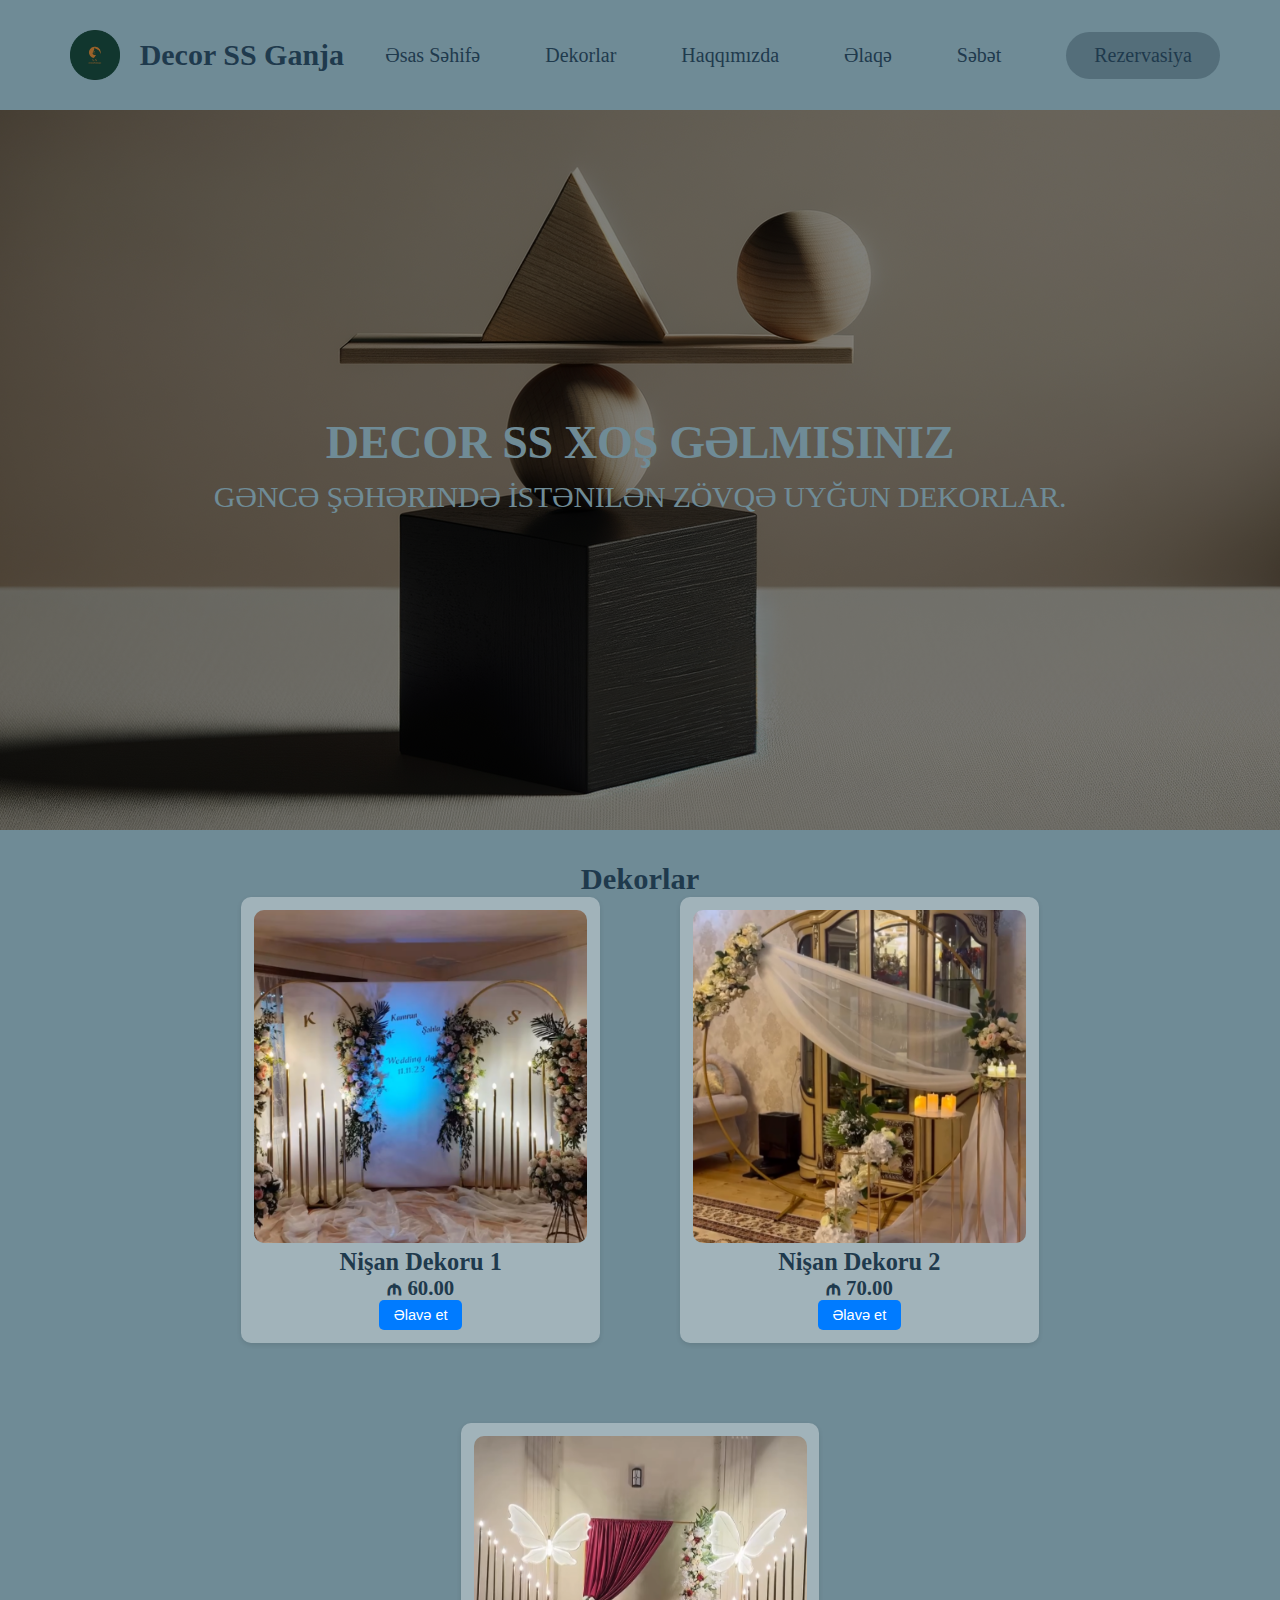
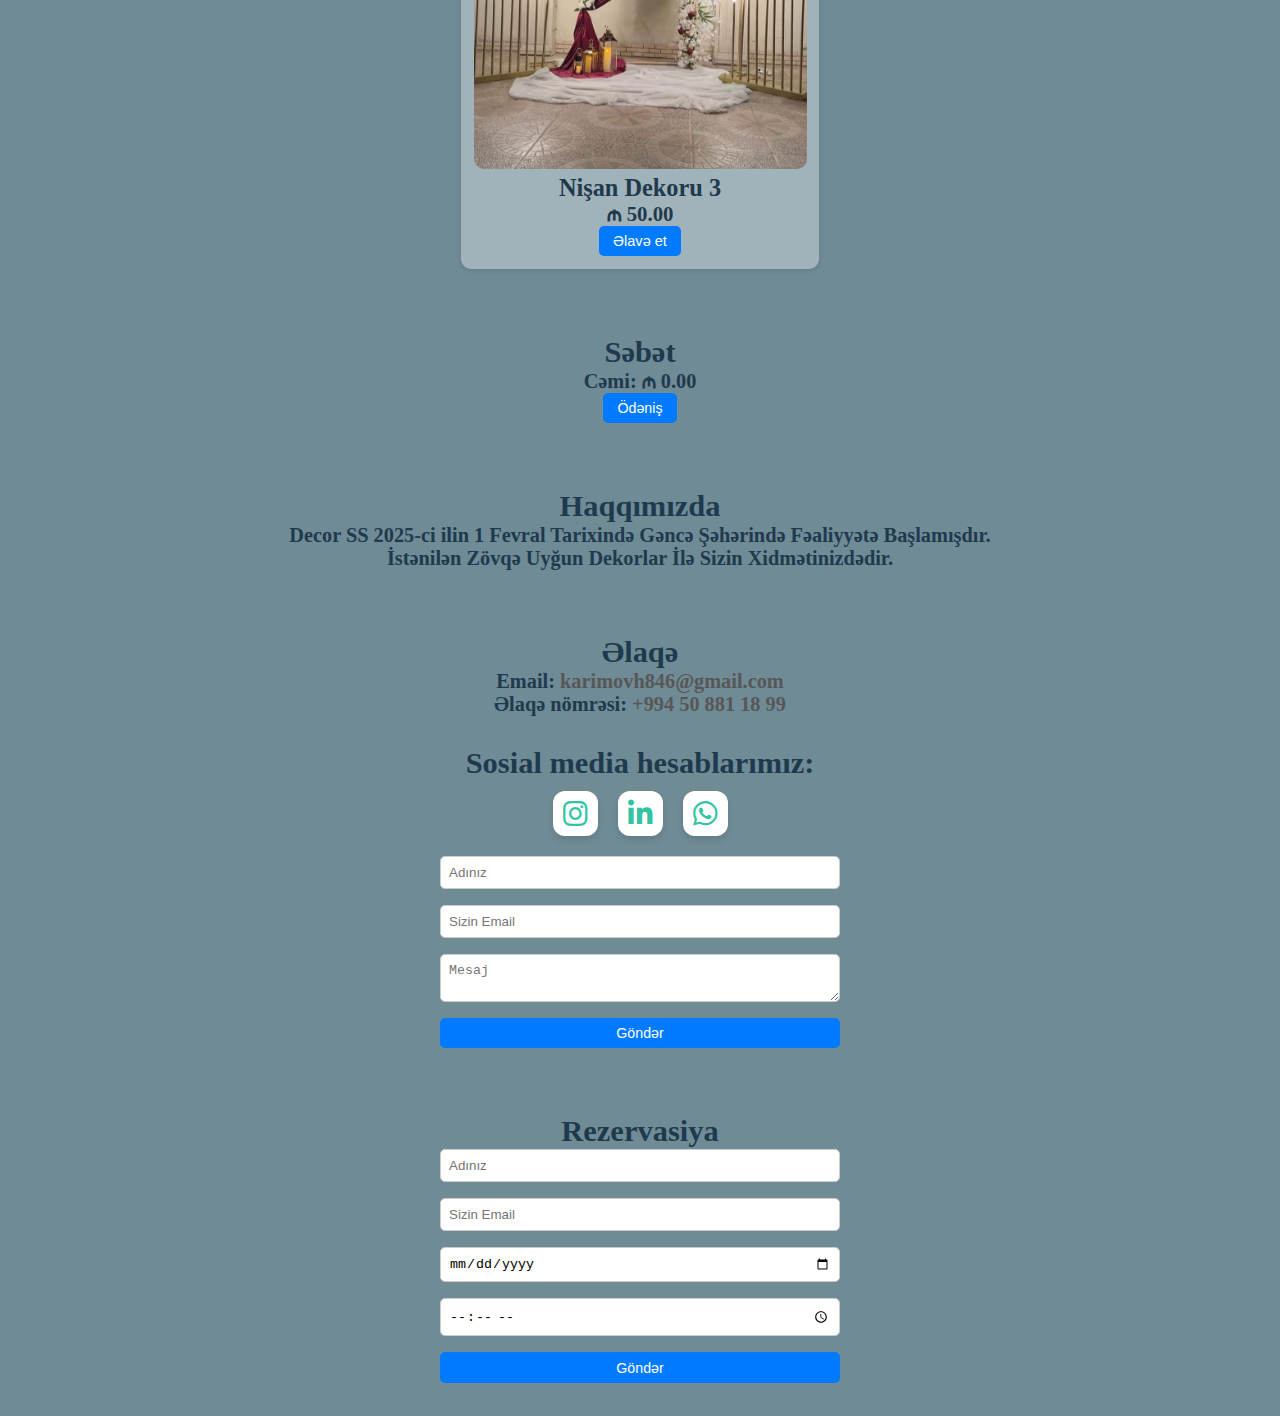
<file: index.html>
<!DOCTYPE html>
<html lang="en">
<head>
    <meta charset="UTF-8">
    <meta name="viewport" content="width=device-width, initial-scale=1.0">
    <title>Decor SS Ganja</title>
    <link rel="icon" type="image/x-icon" href="logo_icon/ss_logo-favicon.ico">
    <link rel="stylesheet" href="styles.css">
    <script src="scripts.js" defer></script>
</head>
<body>
    <!-- Üst hissə (navigation) -->
    <button class="menu-toggle">☰</button>
    <nav class="navbar">
        <div class="logo">
            <img src="logo_icon/ss ganja logo.png" alt="Decor SS Ganja">
            <a href="esas-sehife.html" class="no-color-change">Decor SS Ganja</a>
            <meta property="og:image" content="/images/ss-ganja-logo.png">
            <meta property="og:title" content="Decor SS Ganja">
        </div>
        <ul class="nav-links">
            <li><a href="#home">Əsas Səhifə</a></li>
            <a href="Dekorlar/dekorlar.html">Dekorlar</a>
            <a href="Haqqımızda/haqqımızda.html">Haqqımızda</a>
            <li><a href="#Əlaqə">Əlaqə</a></li>
            <li><a href="#Səbət">Səbət</a></li>
            <a href="#Rezervasiya" class="book-now-btn">Rezervasiya</a>
        </ul>
    </nav>

    <!-- Giriş bölməsi -->
    <section id="home" class="hero">
        <div class="hero-content">
            <meta name="description" content="Decor SS Ganja - Zövqünüzə uyğun dekorlar!">
            <h1>Decor SS xoş gəlmisiniz</h1>
            <p>Gəncə Şəhərində İstənilən zövqə uyğun Dekorlar.</p>
        </div>
    </section>

    <!-- Dekorlar Bölməsi -->
    <section id="Dekorlar" class="section">
        <h2>Dekorlar</h2>
        <div class="product-grid">
            <!-- Product Items -->
            <meta name="keywords" content="dekor, gəncə dekor, nişan dekoru, toy dekoru">
            <div class="product-item">
                <img src="Dekorlar/dekor 1.png" alt="Product 1" class="product-image">
                <h3>Nişan Dekoru 1</h3>
                <p>₼ 60.00</p>
                <button>Əlavə et</button>
            </div>
            <div class="product-item">
                <img src="Dekorlar/dekor 2.png" alt="Product 2" class="product-image">
                <h3>Nişan Dekoru 2</h3>
                <p>₼ 70.00</p>
                <button>Əlavə et</button>
            </div>
            <div class="product-item">
                <img src="Dekorlar/dekor 3.png" alt="Product 3" class="product-image">
                <h3>Nişan Dekoru 3</h3>
                <p>₼ 50.00</p>
                <button>Əlavə et</button>
            </div>
            <!-- Add more products as needed -->
        </div>
    </section>

    <!-- Səbət Bölməsi -->
    <section id="Səbət" class="add-to-cart">
        <h2>Səbət</h2>
        <div id="cart-items"></div>
        <p>Cəmi: ₼ <span id="cart-total">0.00</span></p>
        <button id="checkout">Ödəniş</button>
    </section>

    <!-- Modal yapısı -->
    <div id="myModal" class="modal">
        <span class="close">&times;</span>
        <img class="modal-content" id="img01">
        <div id="caption"></div>
    </div>

    <!-- Haqqımızda Bölməsi -->
    <section id="Haqqımızda" class="section">
        <h2>Haqqımızda</h2>
        <p>Decor SS 2025-ci ilin 1 Fevral Tarixində Gəncə Şəhərində Fəaliyyətə Başlamışdır.</p>
            <p>İstənilən Zövqə Uyğun Dekorlar İlə Sizin Xidmətinizdədir.</p>
    </section>

    </head>
    <!-- Əlaqə Bölməsi -->
    <section id="Əlaqə" class="section">
        <h2>Əlaqə</h2>
        <p class="contact-info">Email: <a href="mailto:karimovh846@gmail.com">karimovh846@gmail.com</a></p>
        <p class="contact-info">Əlaqə nömrəsi: <a href="tel:+994508811899">+994 50 881 18 99</a></p>
    
        <!-- Sosial Medya Bölməsi -->
    <section id="Əlaqə" class="wrapper"></section>
        <h2>Sosial media hesablarımız:</h2>
        <title>Sosyal Medya Hover Efekti</title>
        <!-- Font Awesome bağlantısı -->
        <link rel="stylesheet" href="https://cdnjs.cloudflare.com/ajax/libs/font-awesome/6.4.2/css/all.min.css">
    </head>
    <body>
        <div class="wrapper">
            <a href="https://www.instagram.com/decor_ss_gence/" class="icon" target="_blank"><i class="fa-brands fa-instagram" style="font-size: 28px;"></i></a>
            <a href="https://www.linkedin.com/in/vusal-karimovh" class="icon" target="_blank"><i class="fa-brands fa-linkedin-in" style="font-size: 28px;"></i></a>
            <a href="https://wa.me/+994508811899" class="icon" target="_blank"><i class="fa-brands fa-whatsapp" style="font-size: 28px;"></i></a>
        </div>
                
        <form id="contact-form" action="submit-form.php" method="POST">
            <input type="text" name="name" placeholder="Adınız" required>
            <input type="email" name="email" placeholder="Sizin Email" required>
            <textarea name="message" placeholder="Mesaj" required></textarea>
            <button type="submit">Göndər</button>
        </form>
    </section>

    <!-- Rezervasiya Bölməsi -->
    <section id="Rezervasiya" class="section">
        <h2>Rezervasiya</h2>
        <form id="booking-form">
            <input type="text" placeholder="Adınız" required>
            <input type="email" placeholder="Sizin Email" required>
            <input type="date" required>
            <input type="time" required>
            <button type="submit">Göndər</button>
        </form>
    </section>
</body>
</html>
</file>
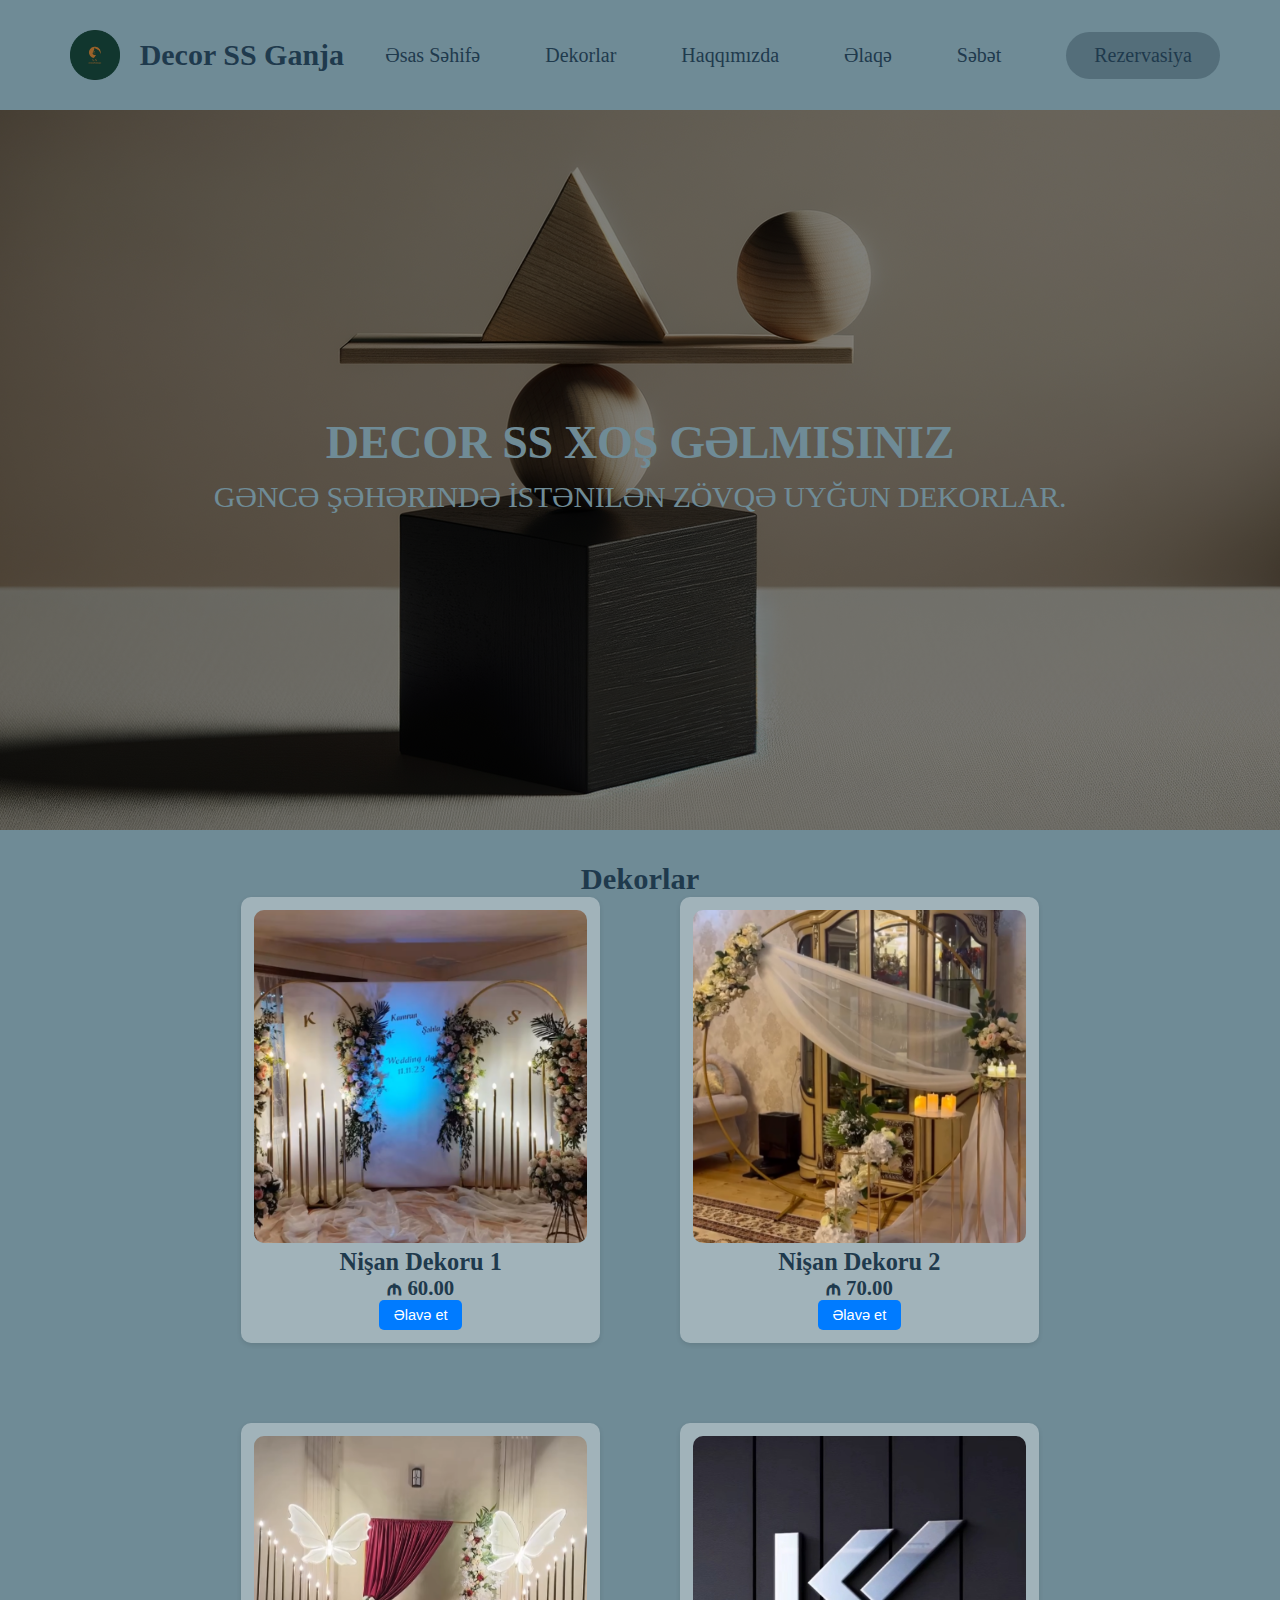
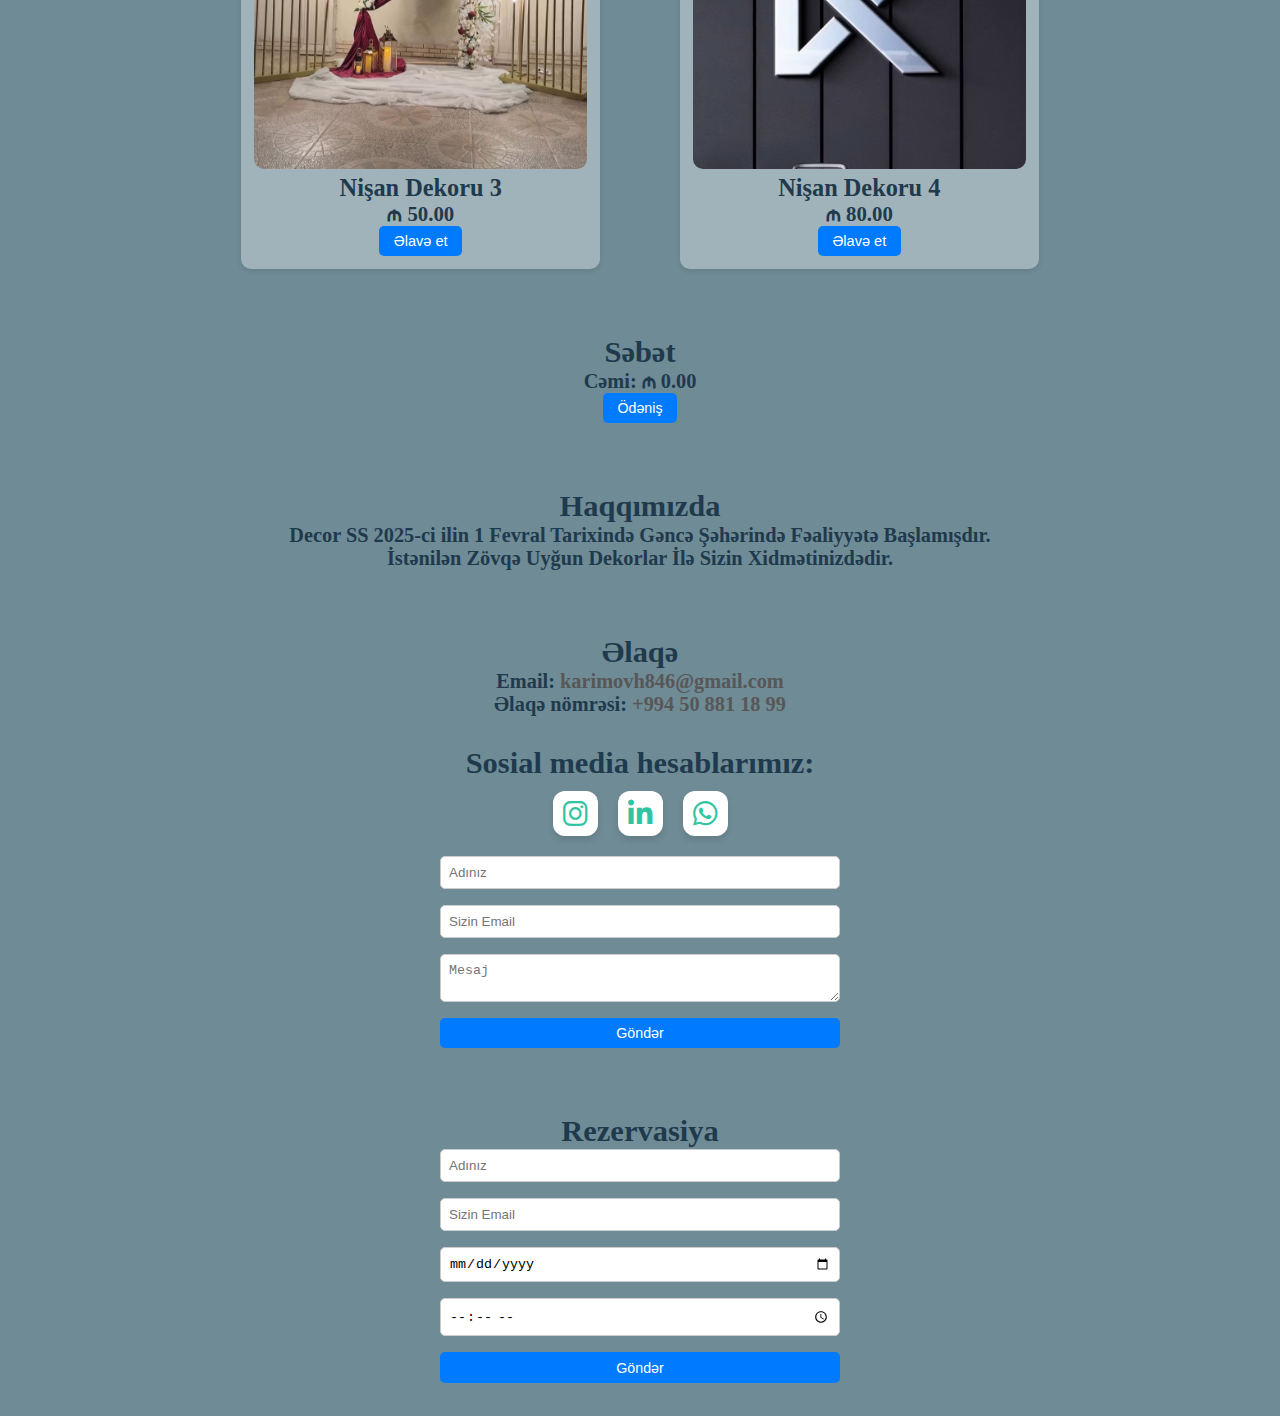
<file: esas-sehife.html>
<!DOCTYPE html>
<html lang="en">
<head>
    <meta charset="UTF-8">
    <meta name="viewport" content="width=device-width, initial-scale=1.0">
    <title>Decor SS Ganja</title>
    <link rel="icon" type="image/x-icon" href="logo_icon/ss logo-favicon.ico">
    <link rel="stylesheet" href="styles.css">
    <script src="scripts.js" defer></script>
</head>
<body>
    <!-- Üst hissə (navigation) -->
    <button class="menu-toggle">☰</button>
    <nav class="navbar">
        <div class="logo">
            <img src="logo_icon/ss ganja logo.png" alt="Decor SS Ganja">
            <a href="esas-sehife.html" class="no-color-change">Decor SS Ganja</a>
            <meta property="og:image" content="/images/ss-ganja-logo.png">
            <meta property="og:title" content="Decor SS Ganja">
        </div>
        <ul class="nav-links">
            <li><a href="#home">Əsas Səhifə</a></li>
            <a href="Dekorlar/dekorlar.html">Dekorlar</a>
            <a href="Haqqımızda/haqqımızda.html">Haqqımızda</a>
            <li><a href="#Əlaqə">Əlaqə</a></li>
            <li><a href="#Səbət">Səbət</a></li>
            <a href="#Rezervasiya" class="book-now-btn">Rezervasiya</a>
        </ul>
    </nav>

    <!-- Giriş bölməsi -->
    <section id="home" class="hero">
        <div class="hero-content">
            <meta name="description" content="Decor SS Ganja - Zövqünüzə uyğun dekorlar!">
            <h1>Decor SS xoş gəlmisiniz</h1>
            <p>Gəncə Şəhərində İstənilən zövqə uyğun Dekorlar.</p>
        </div>
    </section>

    <!-- Dekorlar Bölməsi -->
    <section id="Dekorlar" class="section">
        <h2>Dekorlar</h2>
        <div class="product-grid">
            <!-- Product Items -->
            <meta name="keywords" content="dekor, gəncə dekor, nişan dekoru, toy dekoru">
            <div class="product-item">
                <img src="Dekorlar/dekor 1.png" alt="Product 1" class="product-image">
                <h3>Nişan Dekoru 1</h3>
                <p>₼ 60.00</p>
                <button>Əlavə et</button>
            </div>
            <div class="product-item">
                <img src="Dekorlar/dekor 2.png" alt="Product 2" class="product-image">
                <h3>Nişan Dekoru 2</h3>
                <p>₼ 70.00</p>
                <button>Əlavə et</button>
            </div>
            <div class="product-item">
                <img src="Dekorlar/dekor 3.png" alt="Product 3" class="product-image">
                <h3>Nişan Dekoru 3</h3>
                <p>₼ 50.00</p>
                <button>Əlavə et</button>
            </div>
            <div class="product-item">
                <img src="Dekorlar/dekor 4.jpg" alt="Product 4" class="product-image">
                <h3>Nişan Dekoru 4</h3>
                <p>₼ 80.00</p>
                <button>Əlavə et</button>
            </div>
            <!-- Add more products as needed -->
        </div>
    </section>

    <!-- Səbət Bölməsi -->
    <section id="Səbət" class="add-to-cart">
        <h2>Səbət</h2>
        <div id="cart-items"></div>
        <p>Cəmi: ₼ <span id="cart-total">0.00</span></p>
        <button id="checkout">Ödəniş</button>
    </section>

    <!-- Modal yapısı -->
    <div id="myModal" class="modal">
        <span class="close">&times;</span>
        <img class="modal-content" id="img01">
        <div id="caption"></div>
    </div>

    <!-- Haqqımızda Bölməsi -->
    <section id="Haqqımızda" class="section">
        <h2>Haqqımızda</h2>
        <p>Decor SS 2025-ci ilin 1 Fevral Tarixində Gəncə Şəhərində Fəaliyyətə Başlamışdır.</p>
            <p>İstənilən Zövqə Uyğun Dekorlar İlə Sizin Xidmətinizdədir.</p>
    </section>

    </head>
    <!-- Əlaqə Bölməsi -->
    <section id="Əlaqə" class="section">
        <h2>Əlaqə</h2>
        <p class="contact-info">Email: <a href="mailto:karimovh846@gmail.com">karimovh846@gmail.com</a></p>
        <p class="contact-info">Əlaqə nömrəsi: <a href="tel:+994508811899">+994 50 881 18 99</a></p>
    
        <!-- Sosial Medya Bölməsi -->
    <section id="Əlaqə" class="wrapper"></section>
        <h2>Sosial media hesablarımız:</h2>
        <title>Sosyal Medya Hover Efekti</title>
        <!-- Font Awesome bağlantısı -->
        <link rel="stylesheet" href="https://cdnjs.cloudflare.com/ajax/libs/font-awesome/6.4.2/css/all.min.css">
    </head>
    <body>
        <div class="wrapper">
            <a href="https://www.instagram.com/decor_ss_gence/" class="icon" target="_blank"><i class="fa-brands fa-instagram" style="font-size: 28px;"></i></a>
            <a href="https://www.linkedin.com/in/vusal-karimovh" class="icon" target="_blank"><i class="fa-brands fa-linkedin-in" style="font-size: 28px;"></i></a>
            <a href="https://wa.me/+994508811899" class="icon" target="_blank"><i class="fa-brands fa-whatsapp" style="font-size: 28px;"></i></a>
        </div>
                
        <form id="contact-form" action="submit-form.php" method="POST">
            <input type="text" name="name" placeholder="Adınız" required>
            <input type="email" name="email" placeholder="Sizin Email" required>
            <textarea name="message" placeholder="Mesaj" required></textarea>
            <button type="submit">Göndər</button>
        </form>
    </section>

    <!-- Rezervasiya Bölməsi -->
    <section id="Rezervasiya" class="section">
        <h2>Rezervasiya</h2>
        <form id="booking-form">
            <input type="text" placeholder="Adınız" required>
            <input type="email" placeholder="Sizin Email" required>
            <input type="date" required>
            <input type="time" required>
            <button type="submit">Göndər</button>
        </form>
    </section>
</body>
</html>
</file>
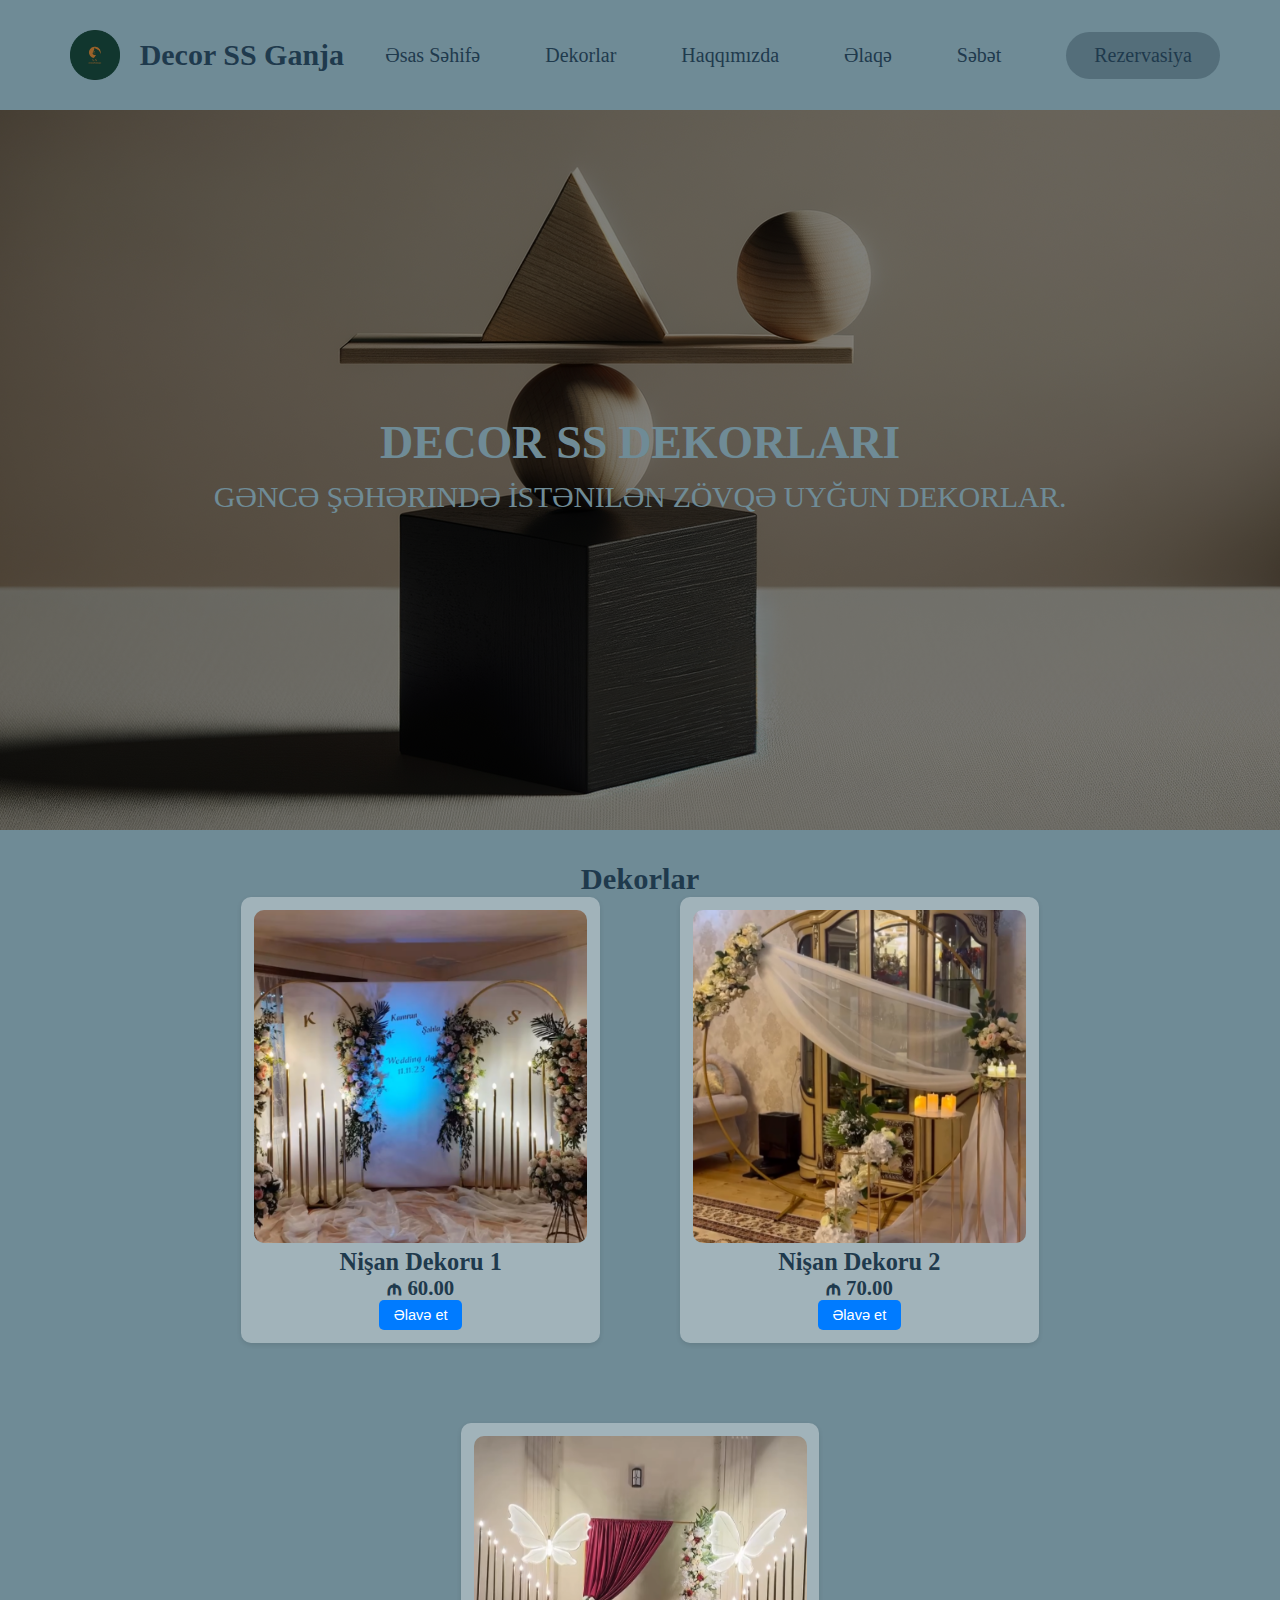
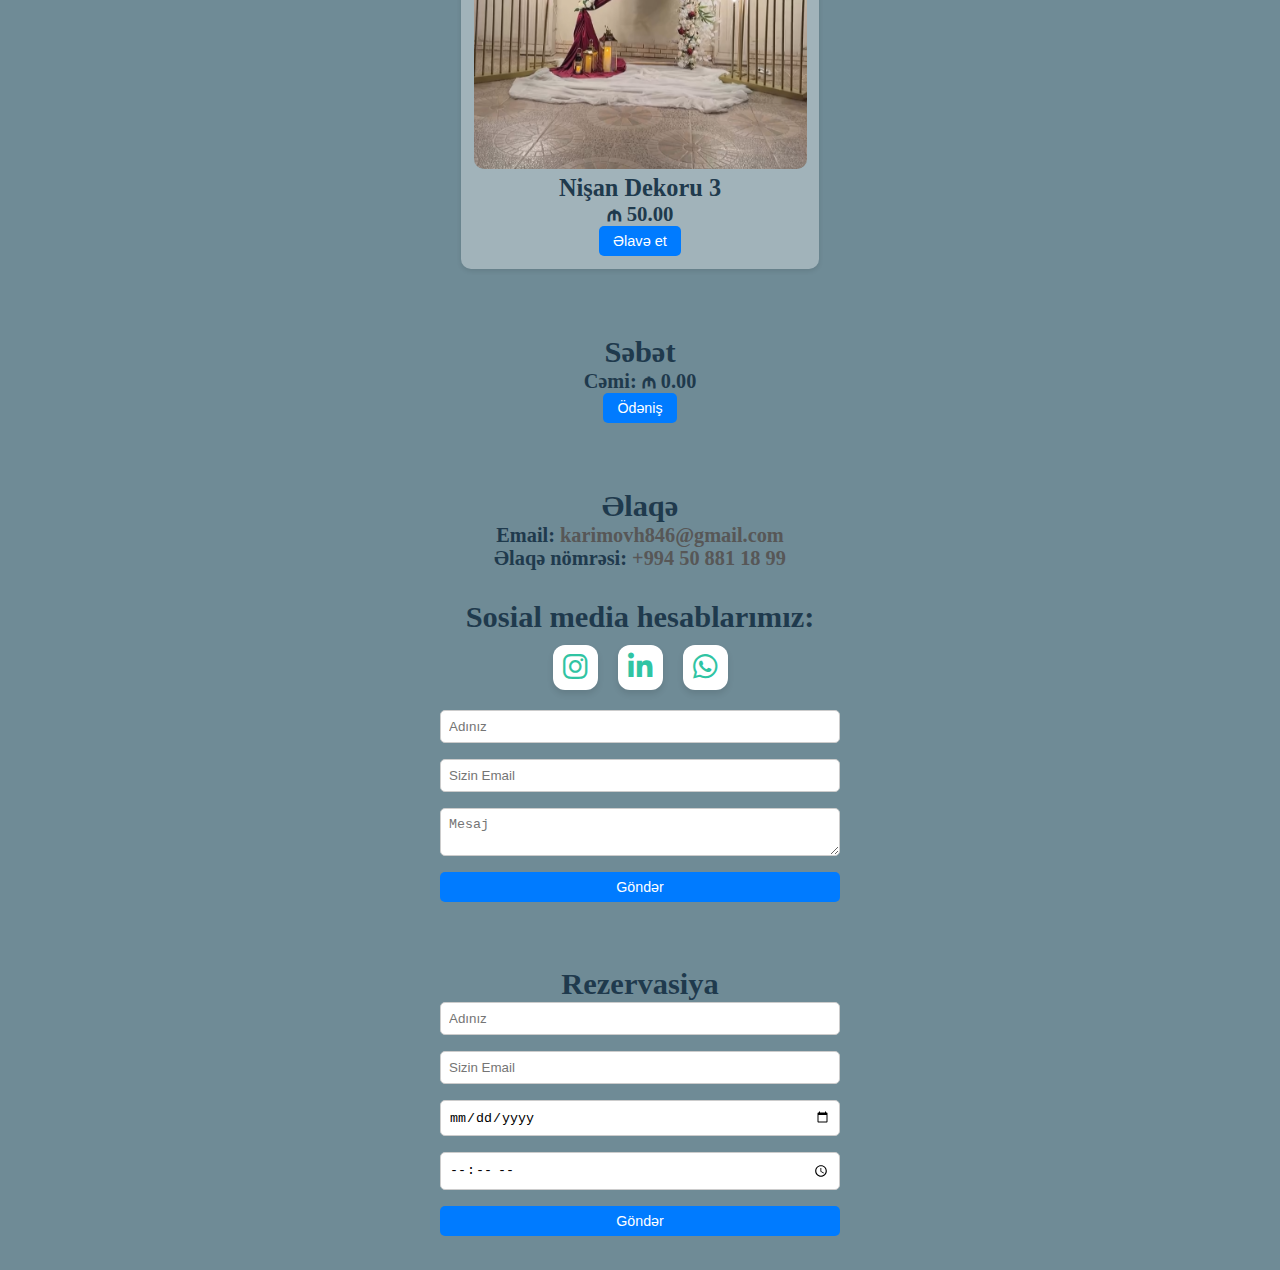
<file: Dekorlar/dekorlar.html>
<!DOCTYPE html>
<html lang="en">
<head>
    <meta charset="UTF-8">
    <meta name="viewport" content="width=device-width, initial-scale=1.0">
    <title>Decor SS Dekorlar</title>
    <link rel="icon" type="image/x-icon" href="../logo_icon/ss_logo-favicon.ico">
    <link rel="stylesheet" href="styles.css">
    <script src="scripts.js" defer></script>
</head>
<body>
    <!-- Üst hissə (navigation) -->
    <button class="menu-toggle">☰</button>
    <nav class="navbar">
        <div class="logo">
            <img src="../logo_icon/ss ganja logo.png" alt="Decor SS Ganja">
            Decor SS Ganja
            <meta property="og:image" content="/images/ss-ganja-logo.png">
            <meta property="og:title" content="Decor SS Ganja">
        </div>
        <ul class="nav-links">
            <a href="../index.html">Əsas Səhifə</a>
            <a href="#Dekorlar">Dekorlar</a>
            <a href="../Haqqımızda\haqqımızda.html">Haqqımızda</a>
            <li><a href="#Əlaqə">Əlaqə</a></li>
            <li><a href="#Səbət">Səbət</a></li>
            <a href="#Rezervasiya" class="book-now-btn">Rezervasiya</a>
        </ul>
    </nav>

    <!-- Giriş bölməsi -->
    <section id="home" class="hero">
        <div class="hero-content">
            <meta name="description" content="Decor SS Ganja - Zövqünüzə uyğun dekorlar!">
            <h1>Decor SS Dekorları</h1>
            <p>Gəncə Şəhərində İstənilən zövqə uyğun Dekorlar.</p>
        </div>
    </section>

    <!-- Dekorlar Bölməsi -->
    <section id="Dekorlar" class="section">
        <h2>Dekorlar</h2>
        <div class="product-grid">
            <!-- Product Items -->
            <meta name="keywords" content="dekor, gəncə dekor, nişan dekoru, toy dekoru">
            <div class="product-item">
                <img src="dekor 1.png" alt="Product 1" class="product-image">
                <h3>Nişan Dekoru 1</h3>
                <p>₼ 60.00</p>
                <button>Əlavə et</button>
            </div>
            <div class="product-item">
                <img src="dekor 2.png" alt="Product 2" class="product-image">
                <h3>Nişan Dekoru 2</h3>
                <p>₼ 70.00</p>
                <button>Əlavə et</button>
            </div>
            <div class="product-item">
                <img src="dekor 3.png" alt="Product 3" class="product-image">
                <h3>Nişan Dekoru 3</h3>
                <p>₼ 50.00</p>
                <button>Əlavə et</button>
            </div>
            <!-- Add more products as needed -->
        </div>
    </section>

    <!-- Səbət Bölməsi -->
    <section id="Səbət" class="add-to-cart">
        <h2>Səbət</h2>
        <div id="cart-items"></div>
        <p>Cəmi: ₼ <span id="cart-total">0.00</span></p>
        <button id="checkout">Ödəniş</button>
    </section>

    <!-- Modal yapısı -->
    <div id="myModal" class="modal">
        <span class="close">&times;</span>
        <img class="modal-content" id="img01">
        <div id="caption"></div>
    </div>

</head>
<!-- Əlaqə Bölməsi -->
<section id="Əlaqə" class="section">
    <h2>Əlaqə</h2>
    <p class="contact-info">Email: <a href="mailto:karimovh846@gmail.com">karimovh846@gmail.com</a></p>
    <p class="contact-info">Əlaqə nömrəsi: <a href="tel:+994508811899">+994 50 881 18 99</a></p>
<!-- Sosial Medya Bölməsi -->
<section id="Əlaqə" class="wrapper"></section>
    <h2>Sosial media hesablarımız:</h2>
    <title>Sosyal Medya Hover Efekti</title>
    <!-- Font Awesome bağlantısı -->
    <link rel="stylesheet" href="https://cdnjs.cloudflare.com/ajax/libs/font-awesome/6.4.2/css/all.min.css">
</head>
<body>

    <div class="wrapper">
        <a href="https://www.instagram.com/decor_ss_gence/" class="icon" target="_blank"><i class="fa-brands fa-instagram" style="font-size: 28px;"></i></a>
        <a href="https://www.linkedin.com/in/vusal-karimovh" class="icon" target="_blank"><i class="fa-brands fa-linkedin-in" style="font-size: 28px;"></i></a>
        <a href="https://wa.me/+994508811899" class="icon" target="_blank"><i class="fa-brands fa-whatsapp" style="font-size: 28px;"></i></a>
    </div>
            
    <form id="contact-form" action="submit-form.php" method="POST">
        <input type="text" name="name" placeholder="Adınız" required>
        <input type="email" name="email" placeholder="Sizin Email" required>
        <textarea name="message" placeholder="Mesaj" required></textarea>
        <button type="submit">Göndər</button>
    </form>
</section>

<!-- Rezervasiya Bölməsi -->
<section id="Rezervasiya" class="section">
    <h2>Rezervasiya</h2>
    <form id="booking-form">
        <input type="text" placeholder="Adınız" required>
        <input type="email" placeholder="Sizin Email" required>
        <input type="date" required>
        <input type="time" required>
        <button type="submit">Göndər</button>
    </form>
</section>
</body>
</html>
</file>
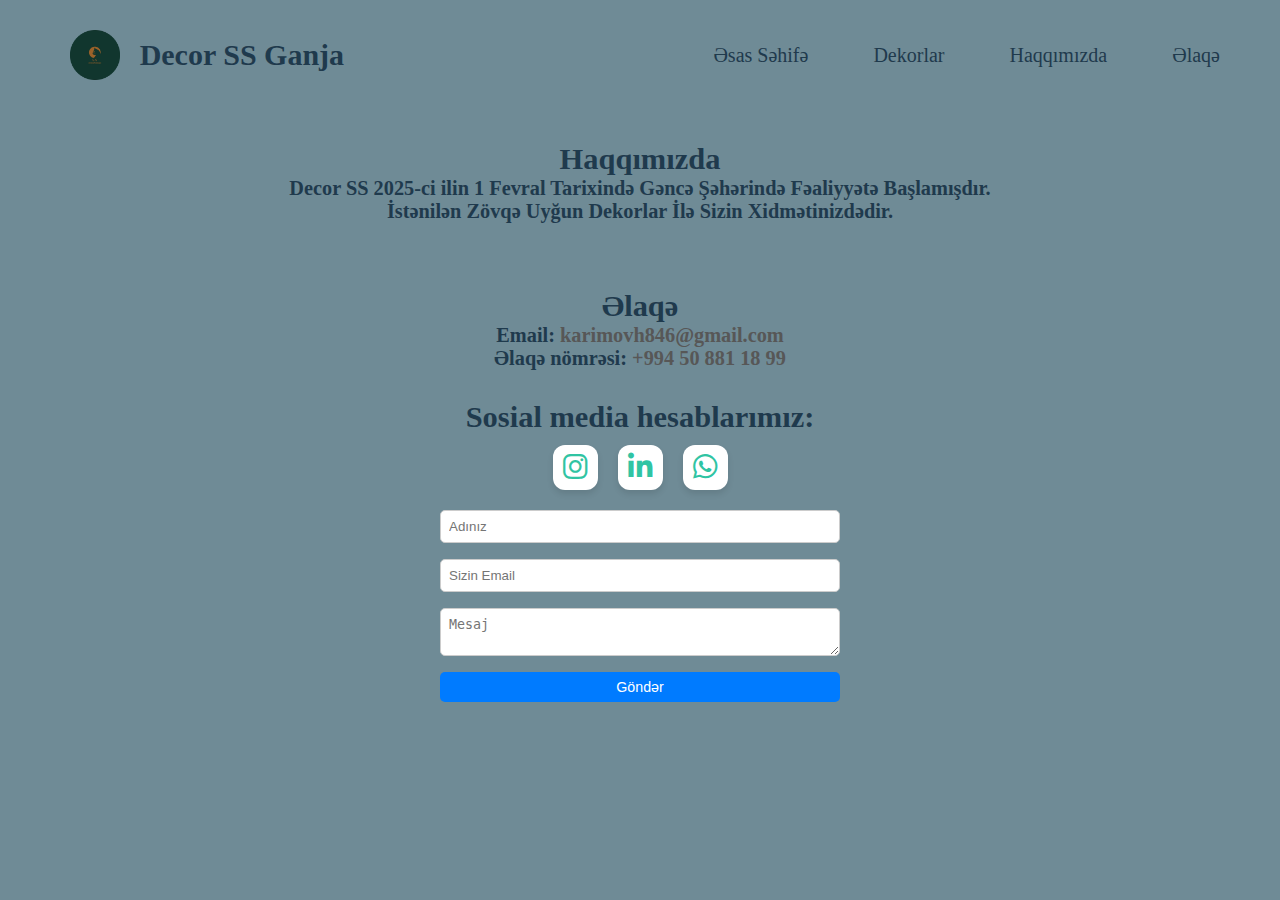
<file: Haqqımızda/haqqımızda.html>
<!DOCTYPE html>
<html lang="en">
<head>
    <meta charset="UTF-8">
    <meta name="viewport" content="width=device-width, initial-scale=1.0">
    <title>Decor SS Haqqımızda</title>
    <link rel="icon" type="image/x-icon" href="../logo_icon/ss_logo-favicon.ico">
    <link rel="stylesheet" href="styles.css">
    <script src="scripts.js" defer></script>
</head>
<body>
    <!-- Üst hissə (navigation) -->
    <button class="menu-toggle">☰</button>
    <nav class="navbar">
        <div class="logo">
            <img src="../logo_icon/ss ganja logo.png" alt="Decor SS Ganja">
            Decor SS Ganja
        </div>
        <ul class="nav-links">
            <a href="../index.html" >Əsas Səhifə</a>
            <a href="../Dekorlar/dekorlar.html" >Dekorlar</a>
            <li><a href="#Haqqımızda" >Haqqımızda</a></li>
            <li><a href="#Əlaqə">Əlaqə</a></li>
        </ul>
    </nav>
</body>
    <!-- Modal yapısı -->
    <div id="myModal" class="modal">
        <span class="close">&times;</span>
        <img class="modal-content" id="img01">
        <div id="caption"></div>
    </div>

    <!-- Haqqımızda Bölməsi -->
    <section id="Haqqımızda" class="section">
        <h2>Haqqımızda</h2>
        <p>Decor SS 2025-ci ilin 1 Fevral Tarixində Gəncə Şəhərində Fəaliyyətə Başlamışdır.</p>
            <p>İstənilən Zövqə Uyğun Dekorlar İlə Sizin Xidmətinizdədir.</p>
    </section>

    </head>
    <!-- Əlaqə Bölməsi -->
    <section id="Əlaqə" class="section">
        <h2>Əlaqə</h2>
        <p class="contact-info">Email: <a href="mailto:karimovh846@gmail.com">karimovh846@gmail.com</a></p>
        <p class="contact-info">Əlaqə nömrəsi: <a href="tel:+994508811899">+994 50 881 18 99</a></p>
    <!-- Sosial Medya Bölməsi -->
    <section id="Əlaqə" class="wrapper"></section>
        <h2>Sosial media hesablarımız:</h2>
    <head>
        <title>Sosyal Medya Hover Efekti</title>
        <!-- Font Awesome bağlantısı -->
        <link rel="stylesheet" href="https://cdnjs.cloudflare.com/ajax/libs/font-awesome/6.4.2/css/all.min.css">
    </head>
    <body>
    
        <div class="wrapper">
            <a href="https://www.instagram.com/decor_ss_gence/" class="icon" target="_blank"><i class="fa-brands fa-instagram" style="font-size: 28px;"></i></a>
            <a href="https://www.linkedin.com/in/vusal-karimovh" class="icon" target="_blank"><i class="fa-brands fa-linkedin-in" style="font-size: 28px;"></i></a>
            <a href="https://wa.me/+994508811899" class="icon" target="_blank"><i class="fa-brands fa-whatsapp" style="font-size: 28px;"></i></a>
        </div>
                
        <form id="contact-form" action="submit-form.php" method="POST">
            <input type="text" name="name" placeholder="Adınız" required>
            <input type="email" name="email" placeholder="Sizin Email" required>
            <textarea name="message" placeholder="Mesaj" required></textarea>
            <button type="submit">Göndər</button>
        </form>
    </section>
</body>
</html>
</file>
<file: styles.css>
* {
    box-sizing: border-box;
    margin: 0;
    padding: 0;
}

/* Genel Stil */
body {
    font-size: 90%; /* Tüm metin boyutlarını %10 küçült */
    margin: 0;
    padding: 0;
    font-family: 'Poppins', serif;
    background-color: #6F8B96; /* Arka plan rengi */
}

/* telefon üçün */
.menu-toggle {
    display: none; /* Varsayılan olarak gizle */
    grid-template-columns: repeat(auto-fit  minmax(250px, 1fr));
    grid-gap: 10px;
    background: none;
    border: none;
    font-size: 24px;
    cursor: pointer;
    position: absolute;
    top: 15px;
    right: 20px;
}

/* Navigasyon Çubuğu */
.navbar {
    display: flex;
    justify-content: space-between;
    align-items: center;
    padding: 30px 70px;
    background-color: #6F8B96; /* Menü arka planı */
}

/* bura yazı və logonun olduğu hissədir */
.logo img {
    height: 50px; /* Logonun yüksekliğini ayarlayın */
    width: auto;  /* Genişliğin otomatik olarak ayarlanmasını sağlar */
    vertical-align: middle; /* Logonun metinle aynı hizaya gelmesini sağlar */
    margin-right: 20px; /* Logonun metinden biraz uzaklaşmasını sağlar */
}

.no-color-change {
    color: inherit; /* Rengi üst elementten miras al */
    text-decoration: none; /* Alt çizgiyi kaldır */
}

.no-color-change:hover,
.no-color-change:focus,
.no-color-change:active {
    color: inherit; /* Hover, focus veya aktif durumda rengin değişmemesini sağla */
    text-decoration: none; /* Hover, focus veya aktif durumda alt çizginin görünmemesini sağla */
}

/* Logo */
.logo {
    display: flex;
    align-items: center; /* Logoyu ve metni aynı hizaya getirir */
    font-size: 30px;
    font-weight: bold;
    color: #1F3A4D;
}

/* Menü Linkleri */
.nav-links {
    list-style: none;
    display: flex;
    gap: 65px;
    align-items: center; /* Dikey hizalamayı iyileştirdim */
    margin-right: -10px; /* Menü öğelerini sağa kaydır */
}

.nav-links li {
    display: inline;
}

.nav-links a {
    text-decoration: none;
    font-size: 20px;
    color: #1F3A4D;
    transition: color 0.3s ease;
}

.nav-links a.active {
    border-bottom: 2px;
}

.nav-links a:hover {
    color: #ffffff;
}

/* Rezarvasiya Butonu */
.book-now-btn {
    background-color: #546E7A; /* Buton arka plan rengi */
    color: #1F3A4D; /* Yazı rengi */
    padding: 12px 28px;
    border-radius: 40px; /* Oval görünüm */
    text-decoration: none;
    font-size: 18px;
    font-style: bold;
    transition: background 0.3s ease;
    border: none;
    margin-right: 0rem; /* Sağdan boşluk */
}

.book-now-btn:hover {
    background-color: #455A64; /* Hover efekti */
    color: #ffffff; /* Yazı rengini beyaz yapar */
}

.hero {
    height: 80vh;
    display: flex;
    justify-content: center;
    align-items: center;
    background: url('arka\ plan.png') no-repeat center center; /* Arka plan resmi */
    text-align: center;
    color: #fff;
    position: relative; /* Karanlık katmanı eklemek için gerekli */
}

.hero::before {
    content: '';
    position: absolute;
    top: 0;
    left: 0;
    width: 100%;
    height: 100%;
    background: rgba(0, 0, 0, 0.5); /* Karanlık katman */
    z-index: 1; /* İçeriğin üstünde olmasını sağlar */
}

/* Ortadaki yazılar */
.hero-content {
    position: relative; /* Karanlık katmanın altında kalmasını sağlar */
    z-index: 2; /* İçeriğin üstünde olmasını sağlar */
    animation: fadeIn 2s ease-in-out;
    padding: 20px;
    border-radius: 10px;
    font-family: 'Syne', serif; /* Yazı tipi */
    font-size: 30px; /* Yazı boyutu */
    font-weight: 400; /* Yazı kalınlığı */
    color: #6F8B96; /* Yazı rengi */
    text-transform: uppercase; /* Metni büyük harfe dönüştürür */
    line-height: 1.8em; /* Satır yüksekliği */
    letter-spacing: -0.009em; /* Harf aralığı */
}

/* Ortadaki yazı boyut ayarları */
h1 {
    font-size: 2.88rem;
}

@keyframes fadeIn {
    0% { opacity: 0; }
    100% { opacity: 1; }
}

/* Dekorlar yazısı */
.section {
    font-size: 1.27rem; /* Yazı boyutunu büyüt */
    font-family: 'Syne', serif; /* Yazı tipini değiştir */
    padding: 2rem 2rem; /* Yazıyla yukarıdaki görsele aralığı */
    color: #1F3A4D; /* Yazı rengi */
    font-weight: bold; /* Yazıyı kalın yap */
    text-align: center;
    margin-bottom: 0.1rem; /* Alt boşluk ekle */
}

/* Səbət */
.add-to-cart {
	font-size: 1.27rem; /* Yazı boyutunu büyüt */
    font-family: 'Syne', serif; /* Yazı tipini değiştir */
    padding: 2rem 2rem; /* Yazıyla yukarıdaki görsele aralığı */
    color: #1F3A4D; /* Yazı rengi */
    font-weight: bold; /* Yazıyı kalın yap */
    text-align: center;
    margin-bottom: 0.1rem; /* Alt boşluk ekle */
}

.product-grid, .services-grid {
    display: flex;
    flex-wrap: wrap;
    gap: 5rem;
    justify-content: center;
}

/* Dekorlar ürünler */
.product-item, .service-item {
    font-size: 1.3rem; /* ürünlerdeki Yazı boyutu */
    background: #ffffff59;
    padding: 0.8rem; /* ürünlerdeki kenarlıklar */
    border-radius: 10px; /* ürünlerdeki kenarlıkların oval olması */
    box-shadow: 0 2px 5px #0000001a;
    transition: transform 0.4s;
}

/* Modal yapısı */
.modal {
    display: none; /* Modal başlangıçta gizli */
    position: fixed; /* Sabit pozisyon */
    z-index: 1; /* Üstte görünmesi için */
    padding-top: 100px; /* Üstten boşluk */
    left: 0;
    top: 0;
    width: 100%; /* Tam genişlik */
    height: 100%; /* Tam yükseklik */
    overflow: auto; /* Taşma durumunda kaydırma */
    background-color: rgba(0, 0, 0, 0.822); /* Siyah arka plan, opaklık */
    align-items: center;
    justify-content: center;
    opacity: 0; /* Başlangıçta görünmez */
    transition: opacity 0.5s ease; /* Geçiş efekti */
}

.modal.show {
    display: flex; /* Modalı göster */
    opacity: 1; /* Görünür yap */
}

.modal-content {
    margin: auto;
    display: block;
    width: 80%;
    max-width: 700px;
    border-radius: 15px; /* Büyüyen Görsel kenarlarını oval yapar */
    object-fit: contain; /* Görselin içeriğini korur ve taşmayı önler */
    transform: scale(0.8); /* Başlangıçta küçük */
    transition: transform 0.4s ease; /* Geçiş efekti */
}

.modal.show .modal-content {
    transform: scale(1); /* Büyüt */
}

.close {
    position: absolute;
    top: 15px;
    right: 35px;
    color: #fff;
    font-size: 40px;
    font-weight: bold;
    transition: 0.3s;
}

.close:hover,
.close:focus {
    color: #bbb;
    text-decoration: none;
    cursor: pointer;
}

.product-item:hover, .service-item:hover {
    transform: translateY(-5px);
}

/* Ürünlerdeki fotoğraflar */
.product-item img, .service-item img {
    width: 333px; /* ürünlerin genişlik */
    height: 333px; /* ürünlerin yükseklik */
    border-radius: 10px;
    object-fit: cover; /* Görüntünün kesilmesini önler */
    cursor: pointer; /* Fare ikonunu değiştirir */
    max-width: 100%; /* Ekrandan taşmayı önler */
    max-height: 100%; /* Ekrandan taşmayı önler */
}

button {
    padding: 0.45rem 0.9rem;
    font-size: 70%; /* Buton metin boyutunu %10 küçült */
    border: none;
    border-radius: 5px;
    background: #007bff;
    color: #fff;
    cursor: pointer;
    transition: background 0.3s;
}

button:hover {
    background: #0056b3;
}

/* Mail ve telefon numarası linkleri için stil */
.contact-info a {
    color: #575757; /* İstediğiniz rengi buraya yazın */
    text-decoration: none; /* Alt çizgiyi kaldır */
    transition: color 0.3s ease; /* Geçiş efekti */
}

form {
    display: flex;
    flex-direction: column;
    gap: 1rem;
    max-width: 400px;
    margin: 0 auto;
}

form input, form textarea {
    padding: 0.5rem;
    border: 1px solid #ccc;
    border-radius: 5px;
}

/* İkonların kapsayıcı kutusu */
.wrapper {
    display: flex;
    justify-content: center;
    align-items: center;
    gap: 20px;
    margin-top: 10px; /* Üstten boşluk ekle */
    margin-bottom: 20px; /* Alt boşluk ekle */
}

/* İkonların kutusu */
.icon {
    position: relative;
    width: 45px; /* İkon kutusu genişliği boyutu */
    height: 45px; /* İkon kutusu yüksekliği boyutu */
    background: white;
    display: flex;
    justify-content: center;
    align-items: center;
    border-radius: 12px;
    box-shadow: 0 4px 6px rgba(0, 0, 0, 0.1);
    overflow: hidden;
    text-decoration: none;
    transition: transform 0.3s ease-in-out;
}

/* Efekt için arka plan (ilk başta görünmez) */
.icon::before {
    content: "";
    position: absolute;
    background: black;
    width: 130%;
    height: 130%;
    left: -110%;
    top: 80%;
    transform: rotate(45deg);
    transition: 0.7s;
}

/* İkonun kendisi */
.icon i {
    font-size: 24px; /* İkon boyutu */
    color: #30c4a3;
    transition: 0.3s;
    position: relative;
    z-index: 2;
}

/* Hover efekti (Arka plan büyüyor ve ikon rengi değişiyor) */
.icon:hover::before {
    left: -15%;
    top: -15%;
}

.icon:hover i {
    color: white;
    transform: scale(1.2);
}

/* Telefon üçün ayarlar */
@media only screen and (max-width: 600px) {
    * {
        font-size: 80%; /* Tüm metin boyutlarını %20 küçült */
    }

    .navbar {
        flex-direction: column; /* Menü öğelerini alt alta getir */
        align-items: center;
    }

    .nav-links {
        display: none; /* Varsayılan olarak menüyü gizle */
        flex-direction: column;
        width: 100%;
        text-align: center;
        background-color: #6F8B96; /* Menü arka plan rengi */
        position: absolute;
        top: 80px; /* Menü butonunun altında görünecek şekilde ayarlayın */
        left: 0;
        z-index: 1000; /* Diğer içeriklerin üzerinde görünecek */
        padding: 10px 0; /* Menü öğeleri arasındaki boşluğu ayarla */
    }

    .nav-links li {
        margin: 1px 0; /* Her bir menü öğesi arasındaki boşluk */
    }
    
    .nav-links a {
        padding: 2px 6px; /* Butonların iç boşluğu */
        display: block;
        color: #1F3A4D; /* Link rengi */
        text-decoration: none;
        font-size: 18px; /* Yazı boyutu */
        transition: background-color 0.3s ease, color 0.3s ease; /* Geçiş efekti */
    }

    .nav-links a:hover {
        background-color: #455A64; /* Hover rengi */
        color: #ffffff;
    }

    .nav-links.show {
        display: flex; /* Açıldığında menüyü göster */
        flex-direction: column; /* Dikey hizalama */
        background-color: none; /* Arka plan rengi */
    }
    
    .nav-links .book-now-btn {
        margin: 5px auto; /* Rezervasyon butonunun üst ve alt boşluğu */
        padding: 12px 28px; /* Buton iç boşluğu */
        width: 50%; /* Genişlik */
        background-color: #546E7A; /* Buton arka plan rengi */
        color: #1F3A4D; /* Yazı rengi */
        border-radius: 40px; /* Oval görünüm */
        font-size: 18px;
        font-style: bold; /* Kalın yazı */
        transition: 0.3s ease;
    }

    .nav-links .book-now-btn:hover {
        background-color: #455A64; /* Hover efekti */
        color: #ffffff; /* Yazı rengini beyaz yapar */
    }

    .menu-toggle {
        display: block; /* Menü butonunu göster */
        background: none;
        border: none;
        font-size: 30px;
        cursor: pointer;
        color: #1F3A4D; /* Buton rengi */
    }

    /* Butonun aktif ve odak durumlarında stil */
    .menu-toggle:active,
    .menu-toggle:focus {
        background-color: transparent; /* Arka plan rengini şeffaf yap */
        outline: none; /* Odak çerçevesini kaldır */
        color: #1F3A4D; /* Buton rengini koru */
}

    .product-grid {
        grid-template-columns: 1fr; /* Ürünleri tek sütuna düşür */
    }

    .hero-content {
        text-align: center;
        padding: 20px;
    }

    .section {
        padding: 20px;
    }

    img {
        max-width: 100%;
        height: auto;
    }
}
</file>
<file: Dekorlar/styles.css>
* {
    box-sizing: border-box;
    margin: 0;
    padding: 0;
}

/* Genel Stil */
body {
    font-size: 90%; /* Tüm metin boyutlarını %10 küçült */
    margin: 0;
    padding: 0;
    font-family: 'Poppins', serif;
    background-color: #6F8B96; /* Arka plan rengi */
}

/* telefon üçün */
.menu-toggle {
    display: none; /* Varsayılan olarak gizle */
    grid-template-columns: repeat(auto-fit  minmax(250px, 1fr));
    grid-gap: 10px;
    background: none;
    border: none;
    font-size: 24px;
    cursor: pointer;
    position: absolute;
    top: 15px;
    right: 20px;
}

/* Navigasyon Çubuğu */
.navbar {
    display: flex;
    justify-content: space-between;
    align-items: center;
    padding: 30px 70px;
    background-color: #6F8B96; /* Menü arka planı */
}

/* bura yazı və logonun olduğu hissədir */
.logo img {
    height: 50px; /* Logonun yüksekliğini ayarlayın */
    width: auto;  /* Genişliğin otomatik olarak ayarlanmasını sağlar */
    vertical-align: middle; /* Logonun metinle aynı hizaya gelmesini sağlar */
    margin-right: 20px; /* Logonun metinden biraz uzaklaşmasını sağlar */
}

.no-color-change {
    color: inherit; /* Rengi üst elementten miras al */
    text-decoration: none; /* Alt çizgiyi kaldır */
}

.no-color-change:hover,
.no-color-change:focus,
.no-color-change:active {
    color: inherit; /* Hover, focus veya aktif durumda rengin değişmemesini sağla */
    text-decoration: none; /* Hover, focus veya aktif durumda alt çizginin görünmemesini sağla */
}

/* Logo */
.logo {
    display: flex;
    align-items: center; /* Logoyu ve metni aynı hizaya getirir */
    font-size: 30px;
    font-weight: bold;
    color: #1F3A4D;
}

/* Menü Linkleri */
.nav-links {
    list-style: none;
    display: flex;
    gap: 65px;
    align-items: center; /* Dikey hizalamayı iyileştirdim */
    margin-right: -10px; /* Menü öğelerini sağa kaydır */
}

.nav-links li {
    display: inline;
}

.nav-links a {
    text-decoration: none;
    font-size: 20px;
    color: #1F3A4D;
    transition: color 0.3s ease;
}

.nav-links a.active {
    border-bottom: 2px;
}

.nav-links a:hover {
    color: #ffffff;
}

/* Rezarvasiya Butonu */
.book-now-btn {
    background-color: #546E7A; /* Buton arka plan rengi */
    color: #1F3A4D; /* Yazı rengi */
    padding: 12px 28px;
    border-radius: 40px; /* Oval görünüm */
    text-decoration: none;
    font-size: 18px;
    font-style: bold;
    transition: background 0.3s ease;
    border: none;
    margin-right: 0rem; /* Sağdan boşluk */
}

.book-now-btn:hover {
    background-color: #455A64; /* Hover efekti */
    color: #ffffff; /* Yazı rengini beyaz yapar */
}

.hero {
    height: 80vh;
    display: flex;
    justify-content: center;
    align-items: center;
    background: url('../arka\ plan.png') no-repeat center center; /* Arka plan resmi */
    text-align: center;
    color: #fff;
    position: relative; /* Karanlık katmanı eklemek için gerekli */
}

.hero::before {
    content: '';
    position: absolute;
    top: 0;
    left: 0;
    width: 100%;
    height: 100%;
    background: rgba(0, 0, 0, 0.5); /* Karanlık katman */
    z-index: 1; /* İçeriğin üstünde olmasını sağlar */
}

/* Ortadaki yazılar */
.hero-content {
    position: relative; /* Karanlık katmanın altında kalmasını sağlar */
    z-index: 2; /* İçeriğin üstünde olmasını sağlar */
    animation: fadeIn 2s ease-in-out;
    padding: 20px;
    border-radius: 10px;
    font-family: 'Syne', serif; /* Yazı tipi */
    font-size: 30px; /* Yazı boyutu */
    font-weight: 400; /* Yazı kalınlığı */
    color: #6F8B96; /* Yazı rengi */
    text-transform: uppercase; /* Metni büyük harfe dönüştürür */
    line-height: 1.8em; /* Satır yüksekliği */
    letter-spacing: -0.009em; /* Harf aralığı */
}

/* Ortadaki yazı boyut ayarları */
h1 {
    font-size: 2.88rem;
}

@keyframes fadeIn {
    0% { opacity: 0; }
    100% { opacity: 1; }
}

/* Dekorlar yazısı */
.section {
    font-size: 1.27rem; /* Yazı boyutunu büyüt */
    font-family: 'Syne', serif; /* Yazı tipini değiştir */
    padding: 2rem 2rem; /* Yazıyla yukarıdaki görsele aralığı */
    color: #1F3A4D; /* Yazı rengi */
    font-weight: bold; /* Yazıyı kalın yap */
    text-align: center;
    margin-bottom: 0.1rem; /* Alt boşluk ekle */
}

/* Səbət */
.add-to-cart {
	font-size: 1.27rem; /* Yazı boyutunu büyüt */
    font-family: 'Syne', serif; /* Yazı tipini değiştir */
    padding: 2rem 2rem; /* Yazıyla yukarıdaki görsele aralığı */
    color: #1F3A4D; /* Yazı rengi */
    font-weight: bold; /* Yazıyı kalın yap */
    text-align: center;
    margin-bottom: 0.1rem; /* Alt boşluk ekle */
}

.product-grid, .services-grid {
    display: flex;
    flex-wrap: wrap;
    gap: 5rem;
    justify-content: center;
}

/* Dekorlar ürünler */
.product-item, .service-item {
    font-size: 1.3rem; /* ürünlerdeki Yazı boyutu */
    background: #ffffff59;
    padding: 0.8rem; /* ürünlerdeki kenarlıklar */
    border-radius: 10px; /* ürünlerdeki kenarlıkların oval olması */
    box-shadow: 0 2px 5px #0000001a;
    transition: transform 0.4s;
}

/* Modal yapısı */
.modal {
    display: none; /* Modal başlangıçta gizli */
    position: fixed; /* Sabit pozisyon */
    z-index: 1; /* Üstte görünmesi için */
    padding-top: 100px; /* Üstten boşluk */
    left: 0;
    top: 0;
    width: 100%; /* Tam genişlik */
    height: 100%; /* Tam yükseklik */
    overflow: auto; /* Taşma durumunda kaydırma */
    background-color: rgba(0, 0, 0, 0.822); /* Siyah arka plan, opaklık */
    align-items: center;
    justify-content: center;
    opacity: 0; /* Başlangıçta görünmez */
    transition: opacity 0.5s ease; /* Geçiş efekti */
}

.modal.show {
    display: flex; /* Modalı göster */
    opacity: 1; /* Görünür yap */
}

.modal-content {
    margin: auto;
    display: block;
    width: 80%;
    max-width: 700px;
    border-radius: 15px; /* Büyüyen Görsel kenarlarını oval yapar */
    object-fit: contain; /* Görselin içeriğini korur ve taşmayı önler */
    transform: scale(0.8); /* Başlangıçta küçük */
    transition: transform 0.4s ease; /* Geçiş efekti */
}

.modal.show .modal-content {
    transform: scale(1); /* Büyüt */
}

.close {
    position: absolute;
    top: 15px;
    right: 35px;
    color: #fff;
    font-size: 40px;
    font-weight: bold;
    transition: 0.3s;
}

.close:hover,
.close:focus {
    color: #bbb;
    text-decoration: none;
    cursor: pointer;
}

.product-item:hover, .service-item:hover {
    transform: translateY(-5px);
}

/* Ürünlerdeki fotoğraflar */
.product-item img, .service-item img {
    width: 333px; /* ürünlerin genişlik */
    height: 333px; /* ürünlerin yükseklik */
    border-radius: 10px;
    object-fit: cover; /* Görüntünün kesilmesini önler */
    cursor: pointer; /* Fare ikonunu değiştirir */
    max-width: 100%; /* Ekrandan taşmayı önler */
    max-height: 100%; /* Ekrandan taşmayı önler */
}

button {
    padding: 0.45rem 0.9rem;
    font-size: 70%; /* Buton metin boyutunu %10 küçült */
    border: none;
    border-radius: 5px;
    background: #007bff;
    color: #fff;
    cursor: pointer;
    transition: background 0.3s;
}

button:hover {
    background: #0056b3;
}

/* Mail ve telefon numarası linkleri için stil */
.contact-info a {
    color: #575757; /* İstediğiniz rengi buraya yazın */
    text-decoration: none; /* Alt çizgiyi kaldır */
    transition: color 0.3s ease; /* Geçiş efekti */
}

form {
    display: flex;
    flex-direction: column;
    gap: 1rem;
    max-width: 400px;
    margin: 0 auto;
}

form input, form textarea {
    padding: 0.5rem;
    border: 1px solid #ccc;
    border-radius: 5px;
}

/* İkonların kapsayıcı kutusu */
.wrapper {
    display: flex;
    justify-content: center;
    align-items: center;
    gap: 20px;
    margin-top: 10px; /* Üstten boşluk ekle */
    margin-bottom: 20px; /* Alt boşluk ekle */
}

/* İkonların kutusu */
.icon {
    position: relative;
    width: 45px; /* İkon kutusu genişliği boyutu */
    height: 45px; /* İkon kutusu yüksekliği boyutu */
    background: white;
    display: flex;
    justify-content: center;
    align-items: center;
    border-radius: 12px;
    box-shadow: 0 4px 6px rgba(0, 0, 0, 0.1);
    overflow: hidden;
    text-decoration: none;
    transition: transform 0.3s ease-in-out;
}

/* Efekt için arka plan (ilk başta görünmez) */
.icon::before {
    content: "";
    position: absolute;
    background: black;
    width: 130%;
    height: 130%;
    left: -110%;
    top: 80%;
    transform: rotate(45deg);
    transition: 0.7s;
}

/* İkonun kendisi */
.icon i {
    font-size: 24px; /* İkon boyutu */
    color: #30c4a3;
    transition: 0.3s;
    position: relative;
    z-index: 2;
}

/* Hover efekti (Arka plan büyüyor ve ikon rengi değişiyor) */
.icon:hover::before {
    left: -15%;
    top: -15%;
}

.icon:hover i {
    color: white;
    transform: scale(1.2);
}

/* Telefon üçün ayarlar */
@media only screen and (max-width: 600px) {
    * {
        font-size: 80%; /* Tüm metin boyutlarını %20 küçült */
    }

    .navbar {
        flex-direction: column; /* Menü öğelerini alt alta getir */
        align-items: center;
    }

    .nav-links {
        display: none; /* Varsayılan olarak menüyü gizle */
        flex-direction: column;
        width: 100%;
        text-align: center;
        background-color: #6F8B96; /* Menü arka plan rengi */
        position: absolute;
        top: 80px; /* Menü butonunun altında görünecek şekilde ayarlayın */
        left: 0;
        z-index: 1000; /* Diğer içeriklerin üzerinde görünecek */
        padding: 10px 0; /* Menü öğeleri arasındaki boşluğu ayarla */
    }

    .nav-links li {
        margin: 1px 0; /* Her bir menü öğesi arasındaki boşluk */
    }
    
    .nav-links a {
        padding: 2px 6px; /* Butonların iç boşluğu */
        display: block;
        color: #1F3A4D; /* Link rengi */
        text-decoration: none;
        font-size: 18px; /* Yazı boyutu */
        transition: background-color 0.3s ease, color 0.3s ease; /* Geçiş efekti */
    }

    .nav-links a:hover {
        background-color: #455A64; /* Hover rengi */
        color: #ffffff;
    }

    .nav-links.show {
        display: flex; /* Açıldığında menüyü göster */
        flex-direction: column; /* Dikey hizalama */
        background-color: none; /* Arka plan rengi */
    }
    
    .nav-links .book-now-btn {
        margin: 5px auto; /* Rezervasyon butonunun üst ve alt boşluğu */
        padding: 12px 28px; /* Buton iç boşluğu */
        width: 50%; /* Genişlik */
        background-color: #546E7A; /* Buton arka plan rengi */
        color: #1F3A4D; /* Yazı rengi */
        border-radius: 40px; /* Oval görünüm */
        font-size: 18px;
        font-style: bold; /* Kalın yazı */
        transition: 0.3s ease;
    }

    .nav-links .book-now-btn:hover {
        background-color: #455A64; /* Hover efekti */
        color: #ffffff; /* Yazı rengini beyaz yapar */
    }

    .menu-toggle {
        display: block; /* Menü butonunu göster */
        background: none;
        border: none;
        font-size: 30px;
        cursor: pointer;
        color: #1F3A4D; /* Buton rengi */
    }

    /* Butonun aktif ve odak durumlarında stil */
    .menu-toggle:active,
    .menu-toggle:focus {
        background-color: transparent; /* Arka plan rengini şeffaf yap */
        outline: none; /* Odak çerçevesini kaldır */
        color: #1F3A4D; /* Buton rengini koru */
}

    .product-grid {
        grid-template-columns: 1fr; /* Ürünleri tek sütuna düşür */
    }

    .hero-content {
        text-align: center;
        padding: 20px;
    }

    .section {
        padding: 20px;
    }

    img {
        max-width: 100%;
        height: auto;
    }
}
</file>
<file: Haqqımızda/styles.css>
* {
    box-sizing: border-box;
    margin: 0;
    padding: 0;
}

/* Genel Stil */
body {
    font-size: 90%; /* Tüm metin boyutlarını %10 küçült */
    margin: 0;
    padding: 0;
    font-family: 'Poppins', serif;
    background-color: #6F8B96; /* Arka plan rengi */
}

/* telefon üçün */
.menu-toggle {
    display: none; /* Varsayılan olarak gizle */
    grid-template-columns: repeat(auto-fit  minmax(250px, 1fr));
    grid-gap: 10px;
    background: none;
    border: none;
    font-size: 24px;
    cursor: pointer;
    position: absolute;
    top: 15px;
    right: 20px;
}

/* Navigasyon Çubuğu */
.navbar {
    display: flex;
    justify-content: space-between;
    align-items: center;
    padding: 30px 70px;
    background-color: #6F8B96; /* Menü arka planı */
}

/* bura yazı və logonun olduğu hissədir */
.logo img {
    height: 50px; /* Logonun yüksekliğini ayarlayın */
    width: auto;  /* Genişliğin otomatik olarak ayarlanmasını sağlar */
    vertical-align: middle; /* Logonun metinle aynı hizaya gelmesini sağlar */
    margin-right: 20px; /* Logonun metinden biraz uzaklaşmasını sağlar */
}

.no-color-change {
    color: inherit; /* Rengi üst elementten miras al */
    text-decoration: none; /* Alt çizgiyi kaldır */
}

.no-color-change:hover,
.no-color-change:focus,
.no-color-change:active {
    color: inherit; /* Hover, focus veya aktif durumda rengin değişmemesini sağla */
    text-decoration: none; /* Hover, focus veya aktif durumda alt çizginin görünmemesini sağla */
}

/* Logo */
.logo {
    display: flex;
    align-items: center; /* Logoyu ve metni aynı hizaya getirir */
    font-size: 30px;
    font-weight: bold;
    color: #1F3A4D;
}

/* Menü Linkleri */
.nav-links {
    list-style: none;
    display: flex;
    gap: 65px;
    align-items: center; /* Dikey hizalamayı iyileştirdim */
    margin-right: -10px; /* Menü öğelerini sağa kaydır */
}

.nav-links li {
    display: inline;
}

.nav-links a {
    text-decoration: none;
    font-size: 20px;
    color: #1F3A4D;
    transition: color 0.3s ease;
}

.nav-links a.active {
    border-bottom: 2px;
}

.nav-links a:hover {
    color: #ffffff;
}

/* Rezarvasiya Butonu */
.book-now-btn {
    background-color: #546E7A; /* Buton arka plan rengi */
    color: #1F3A4D; /* Yazı rengi */
    padding: 12px 28px;
    border-radius: 40px; /* Oval görünüm */
    text-decoration: none;
    font-size: 18px;
    font-style: bold;
    transition: background 0.3s ease;
    border: none;
    margin-right: 0rem; /* Sağdan boşluk */
}

.book-now-btn:hover {
    background-color: #455A64; /* Hover efekti */
    color: #ffffff; /* Yazı rengini beyaz yapar */
}

.hero {
    height: 80vh;
    display: flex;
    justify-content: center;
    align-items: center;
    background: url('arka\ plan.png') no-repeat center center; /* Arka plan resmi */
    text-align: center;
    color: #fff;
    position: relative; /* Karanlık katmanı eklemek için gerekli */
}

.hero::before {
    content: '';
    position: absolute;
    top: 0;
    left: 0;
    width: 100%;
    height: 100%;
    background: rgba(0, 0, 0, 0.5); /* Karanlık katman */
    z-index: 1; /* İçeriğin üstünde olmasını sağlar */
}

/* Ortadaki yazılar */
.hero-content {
    position: relative; /* Karanlık katmanın altında kalmasını sağlar */
    z-index: 2; /* İçeriğin üstünde olmasını sağlar */
    animation: fadeIn 2s ease-in-out;
    padding: 20px;
    border-radius: 10px;
    font-family: 'Syne', serif; /* Yazı tipi */
    font-size: 30px; /* Yazı boyutu */
    font-weight: 400; /* Yazı kalınlığı */
    color: #6F8B96; /* Yazı rengi */
    text-transform: uppercase; /* Metni büyük harfe dönüştürür */
    line-height: 1.8em; /* Satır yüksekliği */
    letter-spacing: -0.009em; /* Harf aralığı */
}

/* Ortadaki yazı boyut ayarları */
h1 {
    font-size: 2.88rem;
}

@keyframes fadeIn {
    0% { opacity: 0; }
    100% { opacity: 1; }
}

/* Dekorlar yazısı */
.section {
    font-size: 1.27rem; /* Yazı boyutunu büyüt */
    font-family: 'Syne', serif; /* Yazı tipini değiştir */
    padding: 2rem 2rem; /* Yazıyla yukarıdaki görsele aralığı */
    color: #1F3A4D; /* Yazı rengi */
    font-weight: bold; /* Yazıyı kalın yap */
    text-align: center;
    margin-bottom: 0.1rem; /* Alt boşluk ekle */
}

/* Səbət */
.add-to-cart {
	font-size: 1.27rem; /* Yazı boyutunu büyüt */
    font-family: 'Syne', serif; /* Yazı tipini değiştir */
    padding: 2rem 2rem; /* Yazıyla yukarıdaki görsele aralığı */
    color: #1F3A4D; /* Yazı rengi */
    font-weight: bold; /* Yazıyı kalın yap */
    text-align: center;
    margin-bottom: 0.1rem; /* Alt boşluk ekle */
}

.product-grid, .services-grid {
    display: flex;
    flex-wrap: wrap;
    gap: 5rem;
    justify-content: center;
}

/* Dekorlar ürünler */
.product-item, .service-item {
    font-size: 1.3rem; /* ürünlerdeki Yazı boyutu */
    background: #ffffff59;
    padding: 0.8rem; /* ürünlerdeki kenarlıklar */
    border-radius: 10px; /* ürünlerdeki kenarlıkların oval olması */
    box-shadow: 0 2px 5px #0000001a;
    transition: transform 0.4s;
}

/* Modal yapısı */
.modal {
    display: none; /* Modal başlangıçta gizli */
    position: fixed; /* Sabit pozisyon */
    z-index: 1; /* Üstte görünmesi için */
    padding-top: 100px; /* Üstten boşluk */
    left: 0;
    top: 0;
    width: 100%; /* Tam genişlik */
    height: 100%; /* Tam yükseklik */
    overflow: auto; /* Taşma durumunda kaydırma */
    background-color: rgba(0, 0, 0, 0.822); /* Siyah arka plan, opaklık */
    align-items: center;
    justify-content: center;
    opacity: 0; /* Başlangıçta görünmez */
    transition: opacity 0.5s ease; /* Geçiş efekti */
}

.modal.show {
    display: flex; /* Modalı göster */
    opacity: 1; /* Görünür yap */
}

.modal-content {
    margin: auto;
    display: block;
    width: 80%;
    max-width: 700px;
    border-radius: 15px; /* Büyüyen Görsel kenarlarını oval yapar */
    object-fit: contain; /* Görselin içeriğini korur ve taşmayı önler */
    transform: scale(0.8); /* Başlangıçta küçük */
    transition: transform 0.4s ease; /* Geçiş efekti */
}

.modal.show .modal-content {
    transform: scale(1); /* Büyüt */
}

.close {
    position: absolute;
    top: 15px;
    right: 35px;
    color: #fff;
    font-size: 40px;
    font-weight: bold;
    transition: 0.3s;
}

.close:hover,
.close:focus {
    color: #bbb;
    text-decoration: none;
    cursor: pointer;
}

.product-item:hover, .service-item:hover {
    transform: translateY(-5px);
}

/* Ürünlerdeki fotoğraflar */
.product-item img, .service-item img {
    width: 333px; /* ürünlerin genişlik */
    height: 333px; /* ürünlerin yükseklik */
    border-radius: 10px;
    object-fit: cover; /* Görüntünün kesilmesini önler */
    cursor: pointer; /* Fare ikonunu değiştirir */
    max-width: 100%; /* Ekrandan taşmayı önler */
    max-height: 100%; /* Ekrandan taşmayı önler */
}

button {
    padding: 0.45rem 0.9rem;
    font-size: 70%; /* Buton metin boyutunu %10 küçült */
    border: none;
    border-radius: 5px;
    background: #007bff;
    color: #fff;
    cursor: pointer;
    transition: background 0.3s;
}

button:hover {
    background: #0056b3;
}

/* Mail ve telefon numarası linkleri için stil */
.contact-info a {
    color: #575757; /* İstediğiniz rengi buraya yazın */
    text-decoration: none; /* Alt çizgiyi kaldır */
    transition: color 0.3s ease; /* Geçiş efekti */
}

form {
    display: flex;
    flex-direction: column;
    gap: 1rem;
    max-width: 400px;
    margin: 0 auto;
}

form input, form textarea {
    padding: 0.5rem;
    border: 1px solid #ccc;
    border-radius: 5px;
}

/* İkonların kapsayıcı kutusu */
.wrapper {
    display: flex;
    justify-content: center;
    align-items: center;
    gap: 20px;
    margin-top: 10px; /* Üstten boşluk ekle */
    margin-bottom: 20px; /* Alt boşluk ekle */
}

/* İkonların kutusu */
.icon {
    position: relative;
    width: 45px; /* İkon kutusu genişliği boyutu */
    height: 45px; /* İkon kutusu yüksekliği boyutu */
    background: white;
    display: flex;
    justify-content: center;
    align-items: center;
    border-radius: 12px;
    box-shadow: 0 4px 6px rgba(0, 0, 0, 0.1);
    overflow: hidden;
    text-decoration: none;
    transition: transform 0.3s ease-in-out;
}

/* Efekt için arka plan (ilk başta görünmez) */
.icon::before {
    content: "";
    position: absolute;
    background: black;
    width: 130%;
    height: 130%;
    left: -110%;
    top: 80%;
    transform: rotate(45deg);
    transition: 0.7s;
}

/* İkonun kendisi */
.icon i {
    font-size: 24px; /* İkon boyutu */
    color: #30c4a3;
    transition: 0.3s;
    position: relative;
    z-index: 2;
}

/* Hover efekti (Arka plan büyüyor ve ikon rengi değişiyor) */
.icon:hover::before {
    left: -15%;
    top: -15%;
}

.icon:hover i {
    color: white;
    transform: scale(1.2);
}

/* Telefon üçün ayarlar */
@media only screen and (max-width: 600px) {
    * {
        font-size: 80%; /* Tüm metin boyutlarını %20 küçült */
    }

    .navbar {
        flex-direction: column; /* Menü öğelerini alt alta getir */
        align-items: center;
    }

    .nav-links {
        display: none; /* Varsayılan olarak menüyü gizle */
        flex-direction: column;
        width: 100%;
        text-align: center;
        background-color: #6F8B96; /* Menü arka plan rengi */
        position: absolute;
        top: 80px; /* Menü butonunun altında görünecek şekilde ayarlayın */
        left: 0;
        z-index: 1000; /* Diğer içeriklerin üzerinde görünecek */
        padding: 10px 0; /* Menü öğeleri arasındaki boşluğu ayarla */
    }

    .nav-links li {
        margin: 1px 0; /* Her bir menü öğesi arasındaki boşluk */
    }
    
    .nav-links a {
        padding: 2px 6px; /* Butonların iç boşluğu */
        display: block;
        color: #1F3A4D; /* Link rengi */
        text-decoration: none;
        font-size: 18px; /* Yazı boyutu */
        transition: background-color 0.3s ease, color 0.3s ease; /* Geçiş efekti */
    }

    .nav-links a:hover {
        background-color: #455A64; /* Hover rengi */
        color: #ffffff;
    }

    .nav-links.show {
        display: flex; /* Açıldığında menüyü göster */
        flex-direction: column; /* Dikey hizalama */
        background-color: none; /* Arka plan rengi */
    }
    
    .nav-links .book-now-btn {
        margin: 5px auto; /* Rezervasyon butonunun üst ve alt boşluğu */
        padding: 12px 28px; /* Buton iç boşluğu */
        width: 50%; /* Genişlik */
        background-color: #546E7A; /* Buton arka plan rengi */
        color: #1F3A4D; /* Yazı rengi */
        border-radius: 40px; /* Oval görünüm */
        font-size: 18px;
        font-style: bold; /* Kalın yazı */
        transition: 0.3s ease;
    }

    .nav-links .book-now-btn:hover {
        background-color: #455A64; /* Hover efekti */
        color: #ffffff; /* Yazı rengini beyaz yapar */
    }

    .menu-toggle {
        display: block; /* Menü butonunu göster */
        background: none;
        border: none;
        font-size: 30px;
        cursor: pointer;
        color: #1F3A4D; /* Buton rengi */
    }

    /* Butonun aktif ve odak durumlarında stil */
    .menu-toggle:active,
    .menu-toggle:focus {
        background-color: transparent; /* Arka plan rengini şeffaf yap */
        outline: none; /* Odak çerçevesini kaldır */
        color: #1F3A4D; /* Buton rengini koru */
}

    .product-grid {
        grid-template-columns: 1fr; /* Ürünleri tek sütuna düşür */
    }

    .hero-content {
        text-align: center;
        padding: 20px;
    }

    .section {
        padding: 20px;
    }

    img {
        max-width: 100%;
        height: auto;
    }
}
</file>
